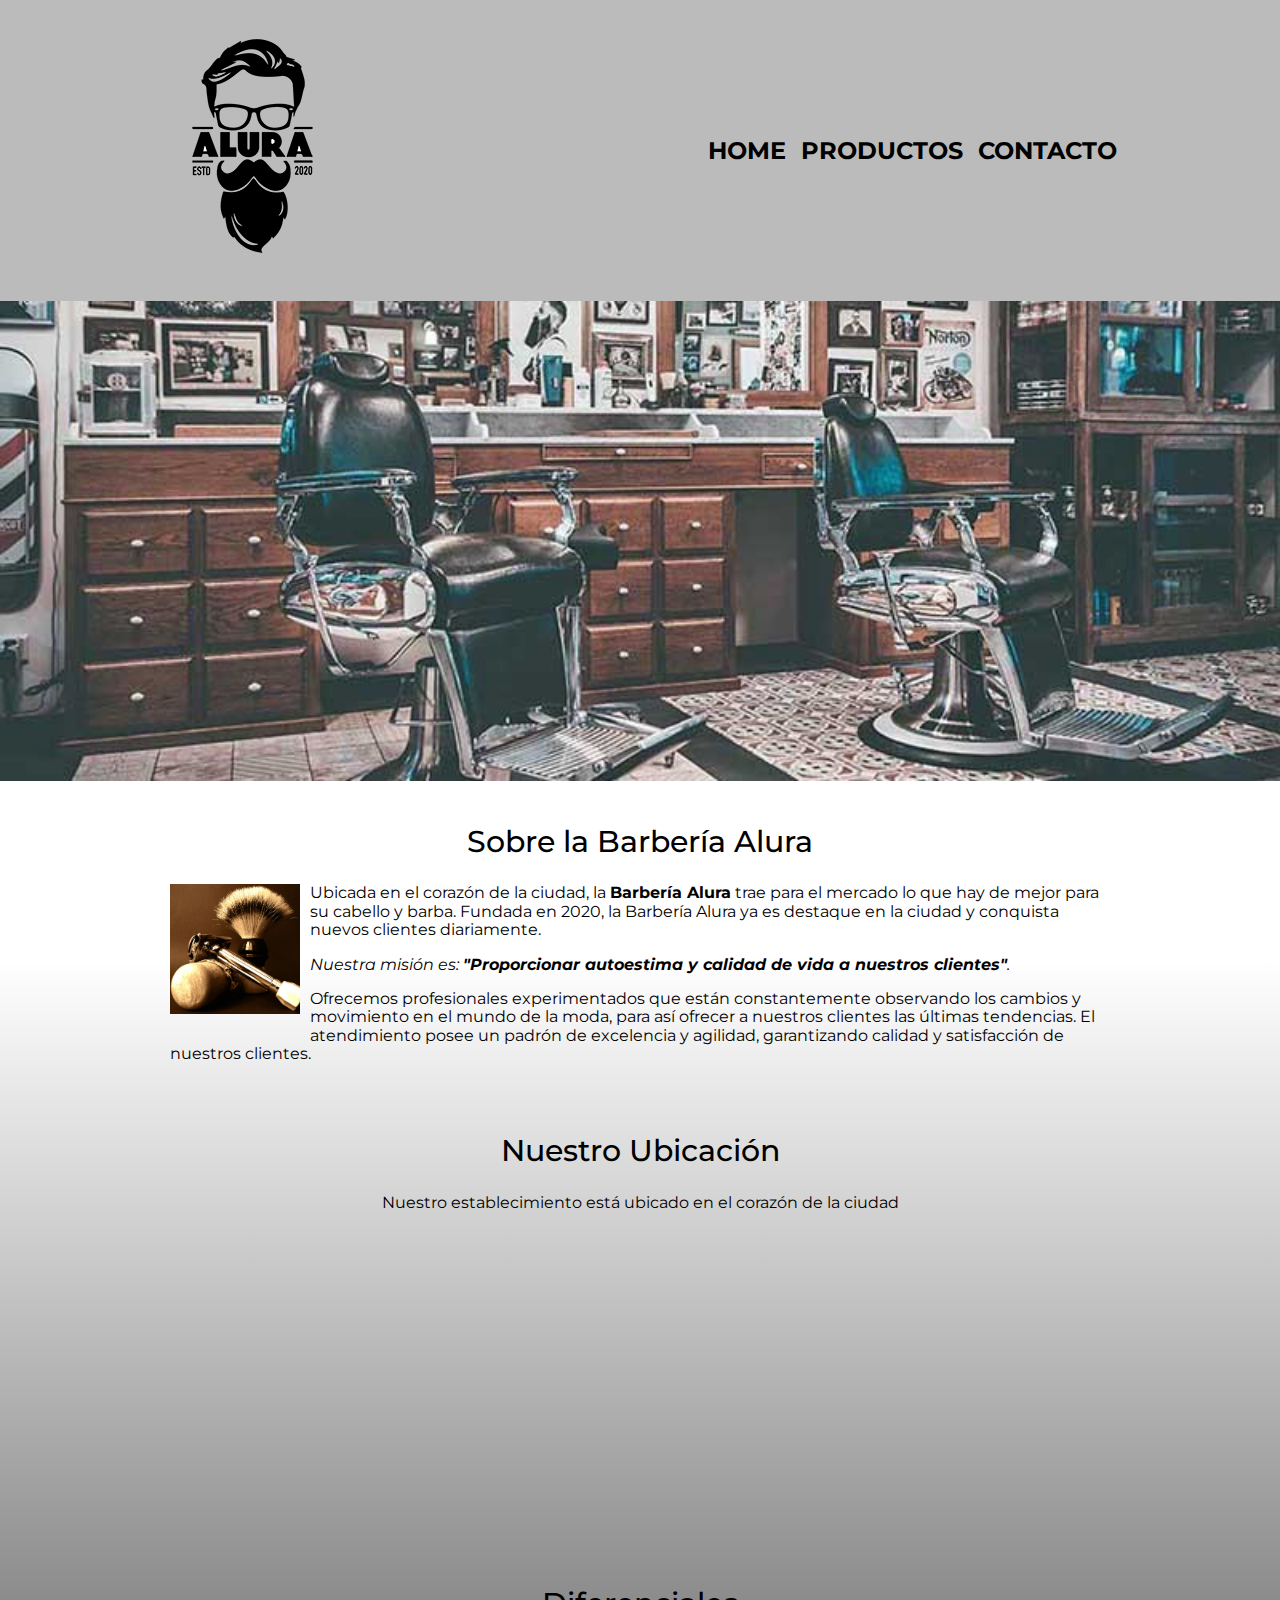
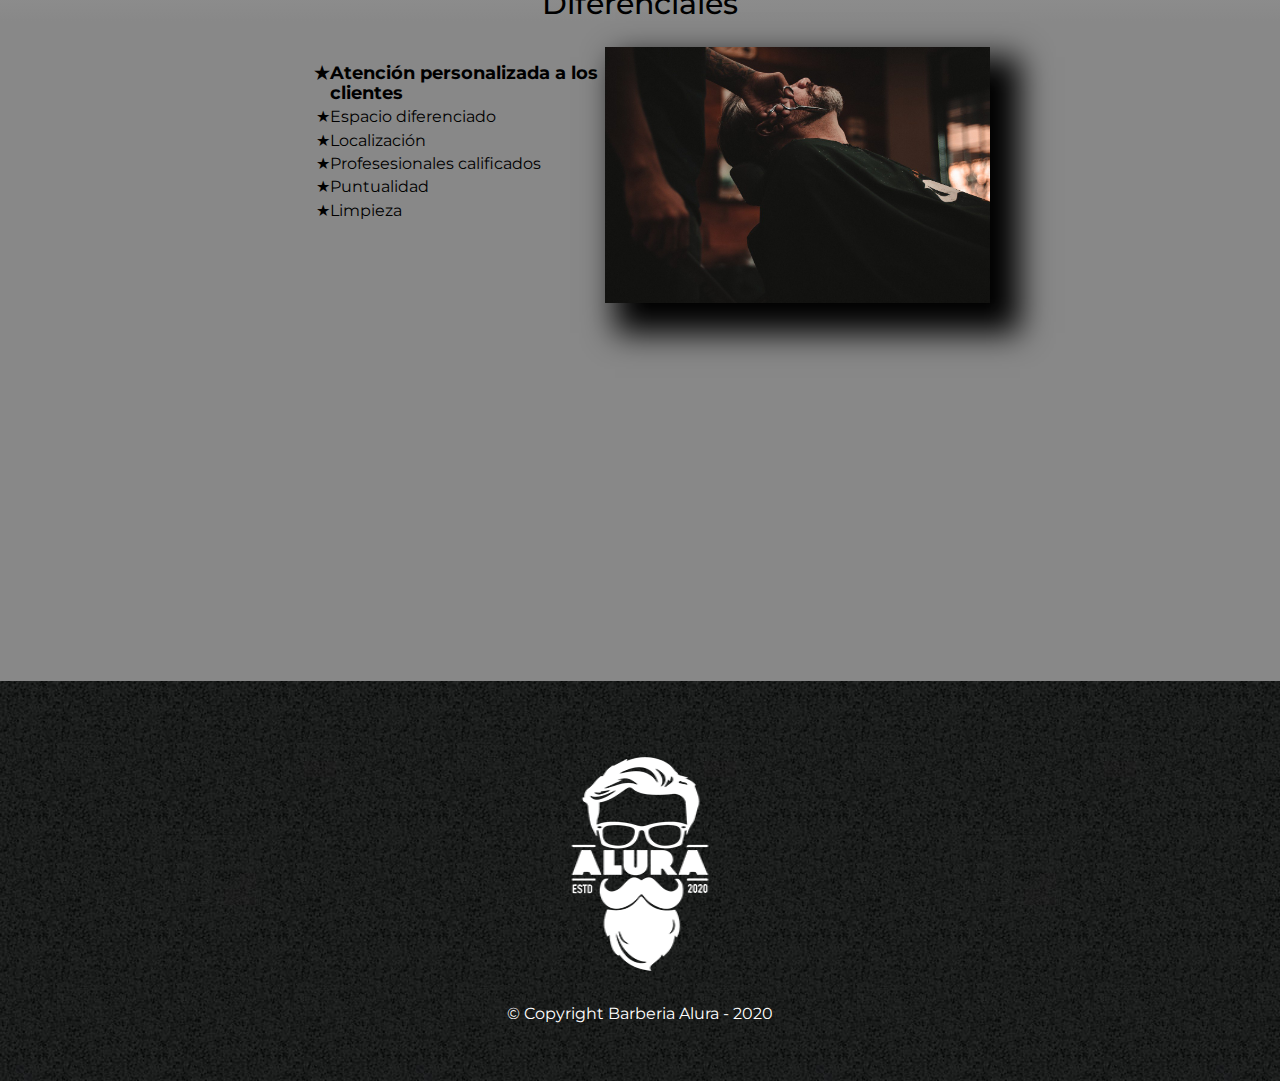
<file: index.html>
<!DOCTYPE html>

<html lang="es">

<head>
    <meta charset="UTF-8">
    <title>Barbería Alura</title>
    <link rel="stylesheet" href="css/main.css">
    <link rel="stylesheet" href="css/index.css">
    <link href="https://fonts.googleapis.com/css2?family=Montserrat:wght@300&amp;display=swap" rel="stylesheet">
</head>

<body>
    <header class="header">
        <h1 class="header__title">
            <img class="header__img" src="images/logo.png" alt="Logo barberia Alura">
        </h1>
        <nav class="nav">
            <ul class="nav-list">
                <li class="nav-list__item">
                    <a href="index.html">Home</a>
                </li>
                <li class="nav-list__item">
                    <a href="products.html">Productos</a>
                </li>
                <li class="nav-list__item">
                    <a href="contact.html">Contacto</a>
                </li>
            </ul>
        </nav>
    </header>
    <main>
        <img id="banner" src="images/banner.jpg">
        <section class="section">
            <h2 class="section__title">Sobre la Barbería Alura</h2>
            <img class="utility-img"  src="images/utensilios.jpg" alt="Utensilios de un barbero.">
            <p class="section__text">Ubicada en el corazón de la ciudad, la <strong>Barbería Alura</strong> trae para el mercado lo que hay de
                mejor para su cabello y barba. Fundada en 2020, la Barbería Alura ya es destaque en la ciudad y
                conquista
                nuevos clientes diariamente.</p>
            <p class="section__text">
                <em>Nuestra misión es: <strong>"Proporcionar autoestima y calidad de vida a nuestros
                clientes"</strong>.</em>
            </p>
            <p class="section__text">Ofrecemos profesionales experimentados que están constantemente observando los cambios y movimiento en el
                mundo de la moda, para así ofrecer a nuestros clientes las últimas tendencias. El atendimiento posee un
                padrón de excelencia y agilidad, garantizando calidad y satisfacción de nuestros clientes.</p>
        </section>
        <section class="section">
            <h2 class="section__title">Nuestro Ubicación</h2>
            <p class="section__text section__text--centered">Nuestro establecimiento está ubicado en el corazón de la ciudad</p>
            <div class="map-container">
                <iframe src="https://www.google.com/maps/embed?pb=!1m18!1m12!1m3!1d34784.869470159!2d-46.65499870427411!3d-23.593248407555798!2m3!1f0!2f0!3f0!3m2!1i1024!2i768!4f13.1!3m3!1m2!1s0x94ce5a2b2ed7f3a1%3A0xab35da2f5ca62674!2sCaelum%20-%20Education%20and%20Innovation!5e0!3m2!1ses-419!2sbr!4v1602972945026!5m2!1ses-419!2sbr" width="100%" height="300" frameborder="0" style="border:0;" allowfullscreen="" aria-hidden="false" tabindex="0"></iframe>
            </div>
        </section>
        <section class="section">
            <h2 class="section__title">Diferenciales</h2>
            <div class="section__content-flex">
                <ul class="differentials">
                    <li class="section__text section__text--bold differentials__item">Atención personalizada a los clientes</li>
                    <li class="section__text differentials__item">Espacio diferenciado</li>
                    <li class="section__text differentials__item">Localización</li>
                    <li class="section__text differentials__item">Profesesionales calificados</li>
                    <li class="section__text differentials__item">Puntualidad</li>
                    <li class="section__text differentials__item">Limpieza</li>
                </ul>
                <img src="/images/diferenciales.jpg" alt="Haciendo servicio de barba" class="differentials-img">
            </div>
        </section>
        <div class="video">
            <iframe width="560" height="315" src="https://www.youtube.com/embed/wcVVXUV0YUY" title="YouTube video player" frameborder="0" allow="accelerometer; autoplay; clipboard-write; encrypted-media; gyroscope; picture-in-picture; web-share" allowfullscreen></iframe>
        </div>
    </main>
    <footer>
        <img class="footer-logo" src="images/logo-blanco.png" alt="Logo blanco">
        <p class="footer-copy">&copy; Copyright Barberia Alura - 2020</p>
    </footer>
</body>

</html>
</file>
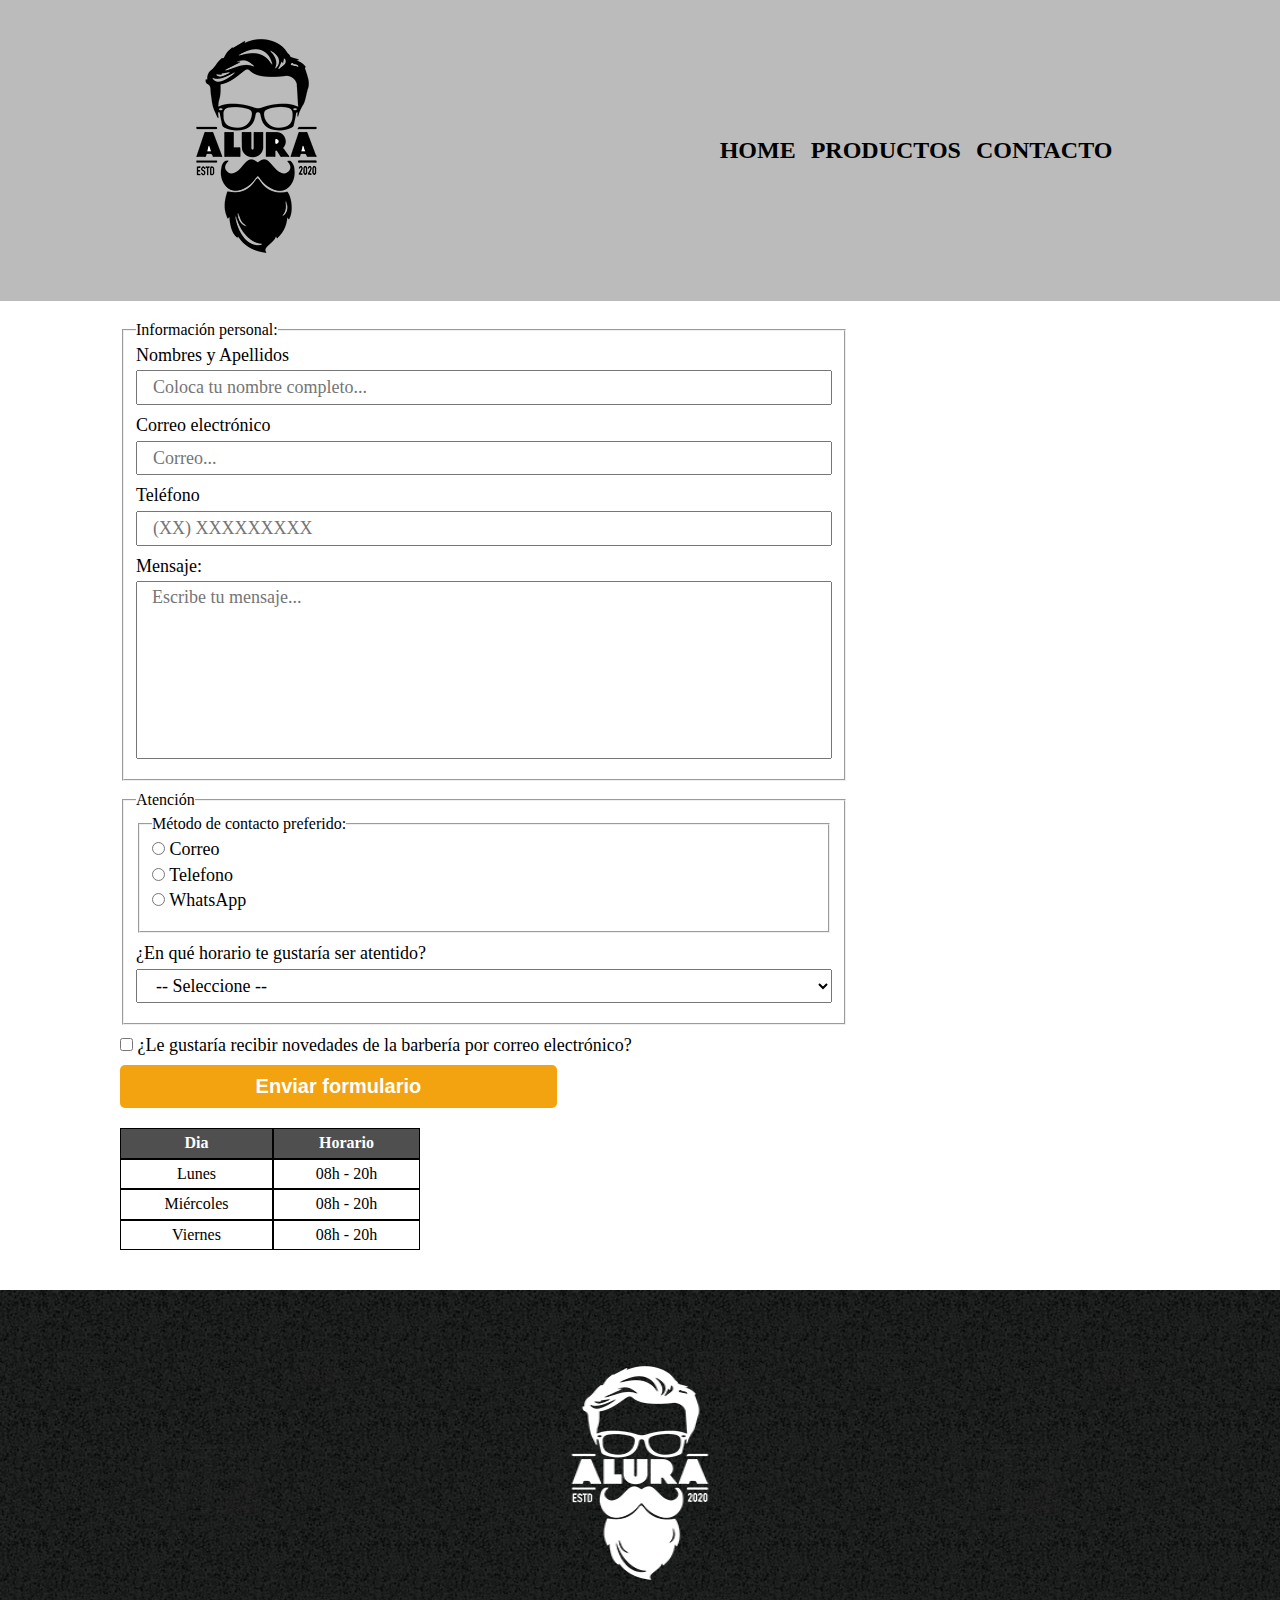
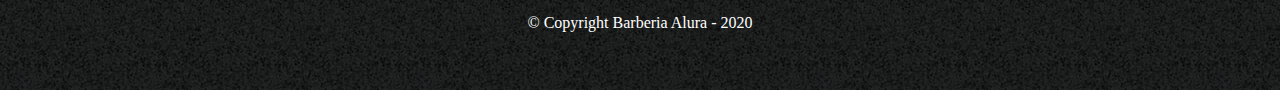
<file: contact.html>
<!DOCTYPE html>
<html lang="es">

<head>
    <meta charset="UTF-8">
    <link rel="stylesheet" href="css/main.css">
    <link rel="stylesheet" href="css/contact.css">
    <link href="https://fonts.googleapis.com/css2?family=Montserrat:wght@300&amp;display=swap" rel="stylesheet">
    <title>Contacto - Barberia Alura</title>
</head>

<body>
    <header class="header">
        <h1 class="header__title">
            <img class="header__img" src="images/logo.png" alt="Logo barberia Alura">
        </h1>
        <nav class="nav">
            <ul class="nav-list">
                <li class="nav-list__item">
                    <a href="index.html">Home</a>
                </li>
                <li class="nav-list__item">
                    <a href="products.html">Productos</a>
                </li>
                <li class="nav-list__item">
                    <a href="contact.html">Contacto</a>
                </li>
            </ul>
        </nav>
    </header>
    <main>
        <form class="form">
            <fieldset>
                <legend>Información personal:</legend>
                <div class="form__group">
                    <label for="fullName" class="form__label">Nombres y Apellidos</label>
                    <input type="text" id="fullName" name="fullname" class="form__input"
                        placeholder="Coloca tu nombre completo..." required>
                </div>
                <div class="form__group">
                    <label for="email" class="form__label">Correo electrónico</label>
                    <input type="email" id="email" name="email" class="form__input" placeholder="Correo..." required>
                </div>
                <div class="form__group">
                    <label for="phoneNumber" class="form__label">Teléfono</label>
                    <input type="tel" id="phoneNumber" name="phonenumber" class="form__input"
                        placeholder="(XX) XXXXXXXXX" required>
                </div>
                <div class="form__group">
                    <label for="message" class="form__label">Mensaje:</label>
                    <textarea rows="8" type="text" id="message" name="message" class="form__input form__input--textarea"
                        placeholder="Escribe tu mensaje..."></textarea>
                </div>
            </fieldset>
            <fieldset>
                <legend>Atención</legend>
                <fieldset>
                    <legend>Método de contacto preferido:</legend>
                    <div class="form__group form__group--inline">
                        <label for="preferredContact1" class="form__label">
                            <input id="preferredContact1" class="form__input" type="radio" name="preferredContact">
                            Correo
                        </label>
                        <label for="preferredContact2" class="form__label">
                            <input id="preferredContact2" class="form__input" type="radio" name="preferredContact">
                            Telefono
                        </label>
                        <label for="preferredContact3" class="form__label">
                            <input id="preferredContact3" class="form__input" type="radio" name="preferredContact">
                            WhatsApp
                        </label>
                    </div>
                </fieldset>
                <div class="form__group">
                    <label for="attentionSchedule" class="form__label">¿En qué horario te gustaría ser atentido?</label>
                    <select class="form__input" name="attentionschedule" id="attentionSchedule">
                        <option value="null">-- Seleccione --</option>
                        <option value="1">Mañana</option>
                        <option value="2">Tarde</option>
                        <option value="3">Noche</option>
                    </select>
                </div>
            </fieldset>
            <div class="form__group">
                <label for="receiveNews" class="form__label">
                    <input id="receiveNews" class="form__checkbox" type="checkbox" name="receivenews">
                    ¿Le gustaría recibir novedades de la barbería por correo electrónico?
                </label>
            </div>
            <input type="submit" value="Enviar formulario" class="form__submit" >
        </form>
        <table class="schedule-information">
            <thead>
                <tr>
                    <th>Dia</th>
                    <th>Horario</th>
                </tr>
            </thead>
            <tbody>
                <tr>
                    <td>Lunes</td>
                    <td>08h - 20h</td>
                </tr>
                <tr>
                    <td>Miércoles</td>
                    <td>08h - 20h</td>
                </tr>
                <tr>
                    <td>Viernes</td>
                    <td>08h - 20h</td>
                </tr>
            </tbody>
        </table>
    </main>
    <footer>
        <img class="footer-logo" src="images/logo-blanco.png" alt="Logo blanco">
        <p class="footer-copy">&copy; Copyright Barberia Alura - 2020</p>
    </footer>
</body>
</file>
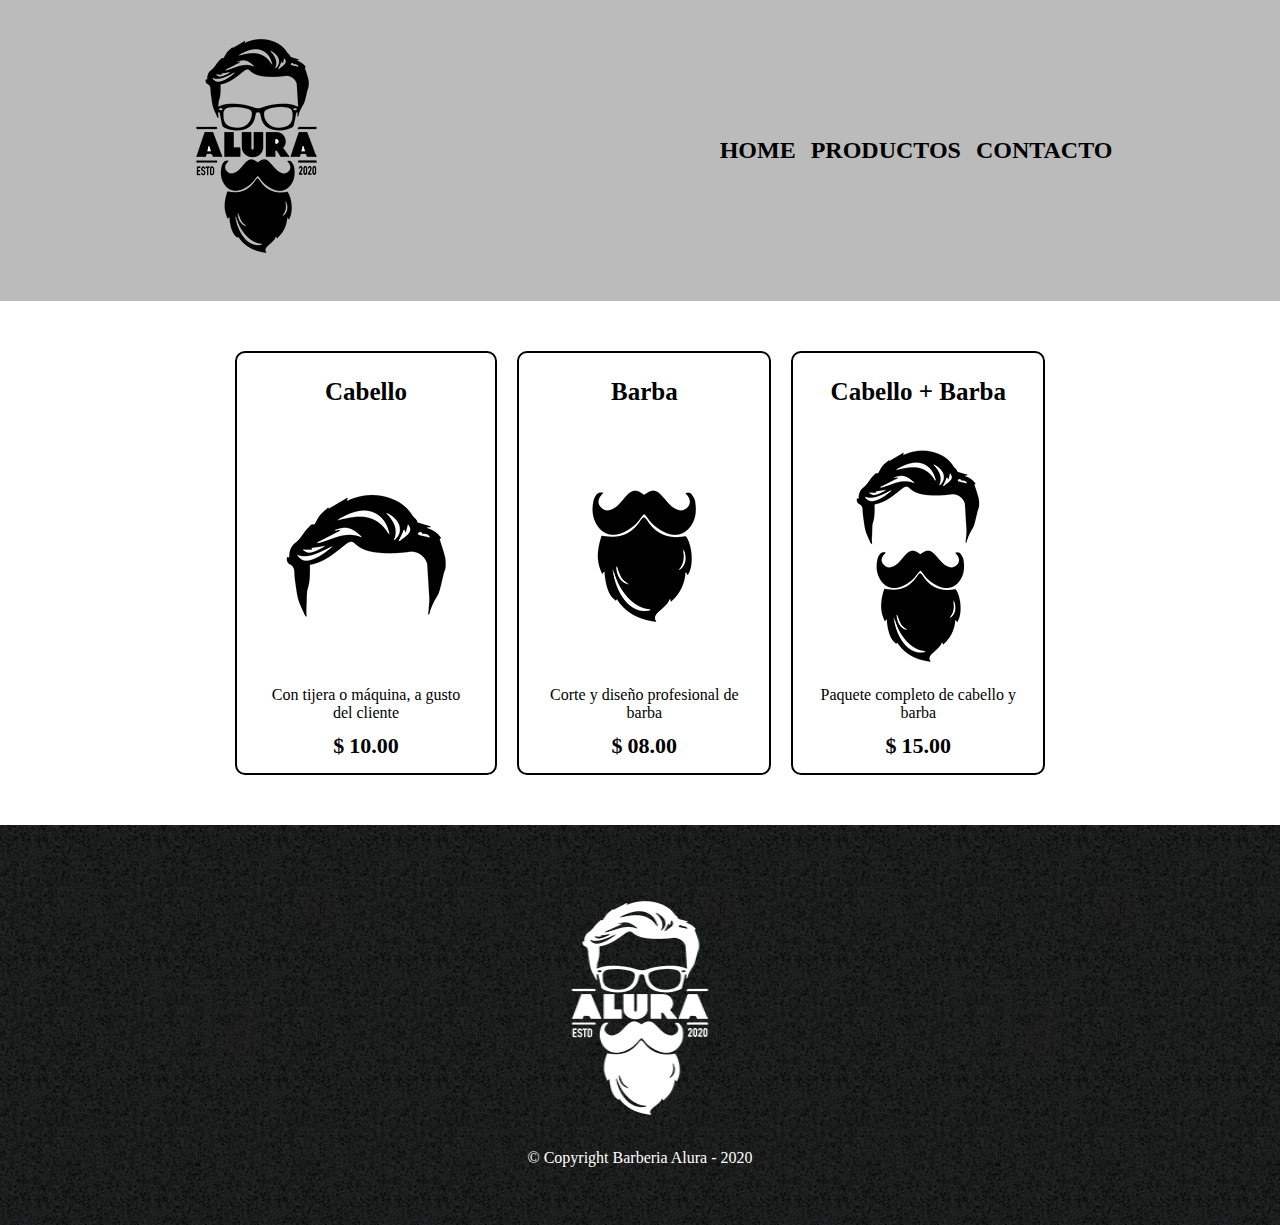
<file: products.html>
<!DOCTYPE html>
<html lang="es">

<head>
    <meta charset="UTF-8">
    <link rel="stylesheet" href="css/main.css">
    <link rel="stylesheet" href="css/products.css">
    <link href="https://fonts.googleapis.com/css2?family=Montserrat:wght@300&amp;display=swap" rel="stylesheet">
    <title>Productos - Barberia Alura</title>
</head>

<body>
    <header class="header">
        <h1 class="header__title">
            <img class="header__img" src="images/logo.png" alt="Logo barberia Alura">
        </h1>
        <nav class="nav">
            <ul class="nav-list">
                <li class="nav-list__item">
                    <a href="index.html">Home</a>
                </li>
                <li class="nav-list__item">
                    <a href="products.html">Productos</a>
                </li>
                <li class="nav-list__item">
                    <a href="contact.html">Contacto</a>
                </li>
            </ul>
        </nav>
    </header>
    <section class="haircuts">
        <div class="haircut">
            <h3 class="haircut__title">Cabello</h3>
            <img src="images/cabello.jpg" alt="Cabello" class="haircut__img">
            <p class="haircut__description">Con tijera o máquina, a gusto del cliente</p>
            <p class="haircut__price">10.00</p>
        </div>
        <div class="haircut">
            <h3 class="haircut__title">Barba</h3>
            <img src="images/barba.jpg" alt="Barba" class="haircut__img">
            <p class="haircut__description">Corte y diseño profesional de barba</p>
            <p class="haircut__price">08.00</p>
        </div>
        <div class="haircut">
            <h3 class="haircut__title">Cabello + Barba</h3>
            <img src="images/cabello+barba.jpg" alt="Cabello mas barba" class="haircut__img">
            <p class="haircut__description">Paquete completo de cabello y barba</p>
            <p class="haircut__price">15.00</p>
        </div>
    </section>
    <footer>
        <img class="footer-logo" src="images/logo-blanco.png" alt="Logo blanco">
        <p class="footer-copy">&copy; Copyright Barberia Alura - 2020</p>
    </footer>
</body>
</html>
</file>
<file: css/index.css>
html {
    font-family: 'Montserrat', sans-serif;
}

#banner{
    width:100%;
}

.utility-img {
    float: left;
    width: 130px;
    padding-right: 10px;
    padding-bottom: 20px;
}

main {
    background: linear-gradient(#ffffff, #ffffff,#888888,#888888);
    padding-bottom: 3em;
}

.section {
    max-width: 940px;
    margin: auto;
    padding-top: 15px;
    padding-bottom: 15px;
}

.section__title {
    font-size: 30px;
    font-weight: 500;
    text-align: center;
}

.section__text--bold {
    font-size: 1.1em;
    font-weight: bold;
}

.section__text--centered {
    text-align: center;
}

.section__content-flex {
    display: flex;
    max-width: 700px;
    margin: auto;
}

.differentials {
    list-style: "★";
}

.differentials__item {
    margin-bottom: 5px;
}

.differentials-img {
    width: 55%;
    box-shadow: 20px 20px 30px 10px black;
    transition: opacity .3s;
}

.differentials-img:hover {
    opacity: .3;
}

.video {
    display: flex;
    justify-content: center;
}


@media screen and (max-width: 550px){

    .section:first-of-type {
        display: flex;
        flex-direction: column;
        align-items: center;
        padding: auto 15px;
    }

    .section__content-flex {
        flex-direction: column;
        align-items: center;
    }

    .differentials-img {
        min-width: 300px;
    }

    #banner {
        display: none;
    }

    .utility-img {
        width: 50%;
    }

}
</file>
<file: css/contact.css>
main {
    display: flex;
    justify-content: flex-start;
    padding: 20px 120px;
    flex-direction: column;
}

fieldset {
    margin-bottom: 10px;
}

.form {
    width: 70%;
}

.form__group {
    display: flex;
    flex-direction: column;
    row-gap: 5px;
    margin-bottom: 10px;
}

.form__group--inline {
    display: inline-flex;
}

.form__label {
    font-size: 18px;
}

.form__input {
    padding: 5px 15px;
    font-size: 18px;
}

.form__input--textarea {
   resize: none; 
}

.form__submit {
    font-weight: bold;    
    padding: 10px 20px;
    background-color: #f3a310;
    font-size: 20px;
    color: #ffff;
    border: none;
    font-family: sans-serif;
    width: 60%;
    border-radius: 5px;
    transition:  transform .5s;
    cursor: pointer;
}

.form__submit:hover {
    transform: scale(1.2);
    background-color: #eb9900;
    color: #ededed;
}

.schedule-information {
    width: 300px;
    margin: 20px 0;
    border-spacing: 0;
}

.schedule-information thead {
    color: #ffffff;
    background-color: #4f4f4f;
}

.schedule-information th,
.schedule-information td {
    border: 1px solid black;
    text-align: center;
    padding-top: 5px;
    padding-bottom: 5px;
}
</file>
<file: css/products.css>
.haircuts {
    display: flex;
    justify-content: center;
    column-gap: 20px;
    padding-top: 50px;
    padding-bottom: 50px;
    align-items: flex-start;
}

.haircut {
    border: 2px solid black;
    border-radius: 10px;
    text-align: center;
    cursor: pointer;
    transition: transform .3s;
}

.haircut:hover {
    border-color: goldenrod;
    transform: scale(1.05);
}

.haircut:active {
    border-color: #088c19;
}

.haircut__title {
    font-size: 25px;
}

.haircut:hover .haircut__title {
    font-size: 30px;
}

.haircut__description {
    max-width: 80%;
    margin: auto;
}

.haircut__price {
    font-weight: bold;
    font-size: 22px;
    margin-top: 10px;
    margin-bottom: 15px;
}

.haircut__price::before {
    content: "$";
    margin-right: 5px;
}
</file>
<file: css/main.css>
@import url("normalize.css");

/* HEADER */
.header {
    background-color: #bbbbbb;
    display: flex;
    justify-content: space-around;
}

.nav {
    align-self: center;
}

.nav-list {
    list-style: none;
    font-weight: bold;
    font-size: 1.5rem;
    display: flex;
    column-gap: 15px;
}

.nav-list__item a {
    color: #000000;
    text-decoration: none;
    text-transform: uppercase;
}

.nav-list__item a:hover {
    text-decoration: underline;
    color: goldenrod;
}

/* FOOTER */
footer {
    color: #ffffff;
    background-image: url("../images/bg.jpg");
    display: flex;
    height: 400px;
    flex-direction: column;
    align-items: center;
    justify-content: center;
}

.footer-logo {
    height: 250px;
    width: 200px;
}

.footer-copy {
    margin-bottom: 0;
}

/******** RESPONSIVE ************/

@media screen and (max-width: 660px){

    .header {
        flex-direction: column;
        align-items: center;
    }

}
</file>
